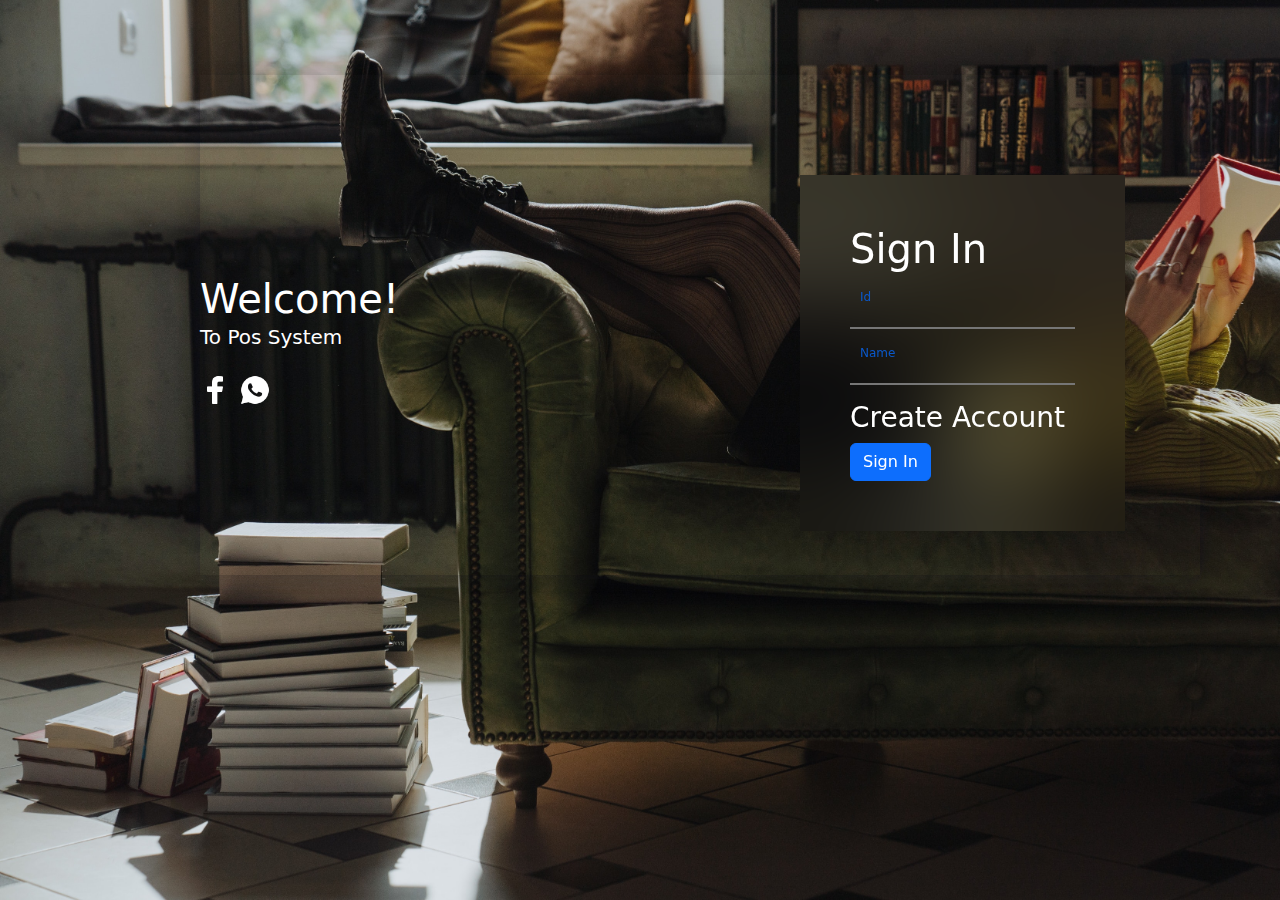
<file: index.html>
<!DOCTYPE html>
<html lang="en">
<head>
    <meta charset="UTF-8">
    <title>Login</title>
    <meta name="keywords" content="HTML,CSS,Java Script, Pos System,malshi">
    <meta name="description" content="Pos System details and my Pos System website.">
    <meta name="revised" content="Login page, 01/08/2023">
    <meta name="author" content="Malshi Sathsarani">
    <meta name="viewport" content="width=device-width,initial-scale=1.0">

    <link rel="stylesheet" href="assets/styles/normalize.css">
    <link rel="stylesheet" href="assets/styles/stylesForLoginForm.css">
    <link rel="stylesheet" href="assets/lib/fontawesome/css/all.min.css">
    <script src="assets/lib/fontawesome/js/all.min.js"></script>
    <link rel="stylesheet" href="assets/bootstrap/css/bootstrap.min.css">

</head>
<body>
    <section>
        <div>
        </div>
        <div class="main">
        <h1>Welcome!</h1>
        <h3>To Pos System</h3>
        <a href=""><img src="assets/image/fb.png" alt="fb"></a>
        <a class="whatsapp" href=""><img src="assets/image/whatsapp.png" alt="fb"></a>
        <div>
            <h1>Sign In</h1>
            <form>
                <form>
                    <div class="mb-3">
                        <input class="form-control-input" id="id" type="text" required>
                        <label for="id" class="form-label">Id</label>
                    </div>
                    <div class="mb-3">
                        <input id="name" class="form-control-input" type="text" required>
                        <label class="form-label" for="name">Name</label>
                    </div>
                </form>
                <h3>Create Account</h3>
                <a href="dashboard.html"><button type="submit" class="btn btn-primary">Sign In</button></a>

            </form>
        </div>
        </div>
    </section>

<!--<div class="container">-->
<!--    <div class="row">-->
<!--        <img src="https://img.freepik.com/premium-photo/purple-flowers-dark-background-with-pink-glow-generative-ai_958165-11468.jpg?size=626&ext=jpg&uid=R95950819&ga=GA1.2.1067610900.1678523824&semt=ais" alt="background" title="background img" width="100%">-->
<!--        <div class="col col-xl-6 col-lg-6  col-md-6 col-sm-12 col-12">-->
<!--            <div class="text">-->
<!--                <h1>Welcome!</h1>-->
<!--                <h3>To Pos System</h3>-->
<!--            </div>-->
<!--        </div>-->

<!--        <div class="col col-xl-6 col-lg-6  col-md-6 col-sm-12 col-12">-->
<!--            <div class="input-box">-->
<!--                <header>Sign In</header>-->
<!--                <form>-->
<!--                    <div class="mb-3">-->
<!--                        <label for="username" class="form-label">User Name</label>-->
<!--                        <input type="text" class="form-control" id="username" aria-describedby="username">-->
<!--                    </div>-->
<!--                    <div class="mb-3">-->
<!--                        <label for="exampleInputPassword1" class="form-label">Password</label>-->
<!--                        <input type="password" class="form-control" id="exampleInputPassword1">-->
<!--                    </div>-->
<!--                    <h3>Create Account</h3>-->
<!--                    <button type="submit" class="btn btn-primary">Sign In</button>-->
<!--                </form>-->
<!--            </div>-->
<!--        </div>-->
<!--    </div>-->
<!--</div>-->
</body>
</html>
</file>
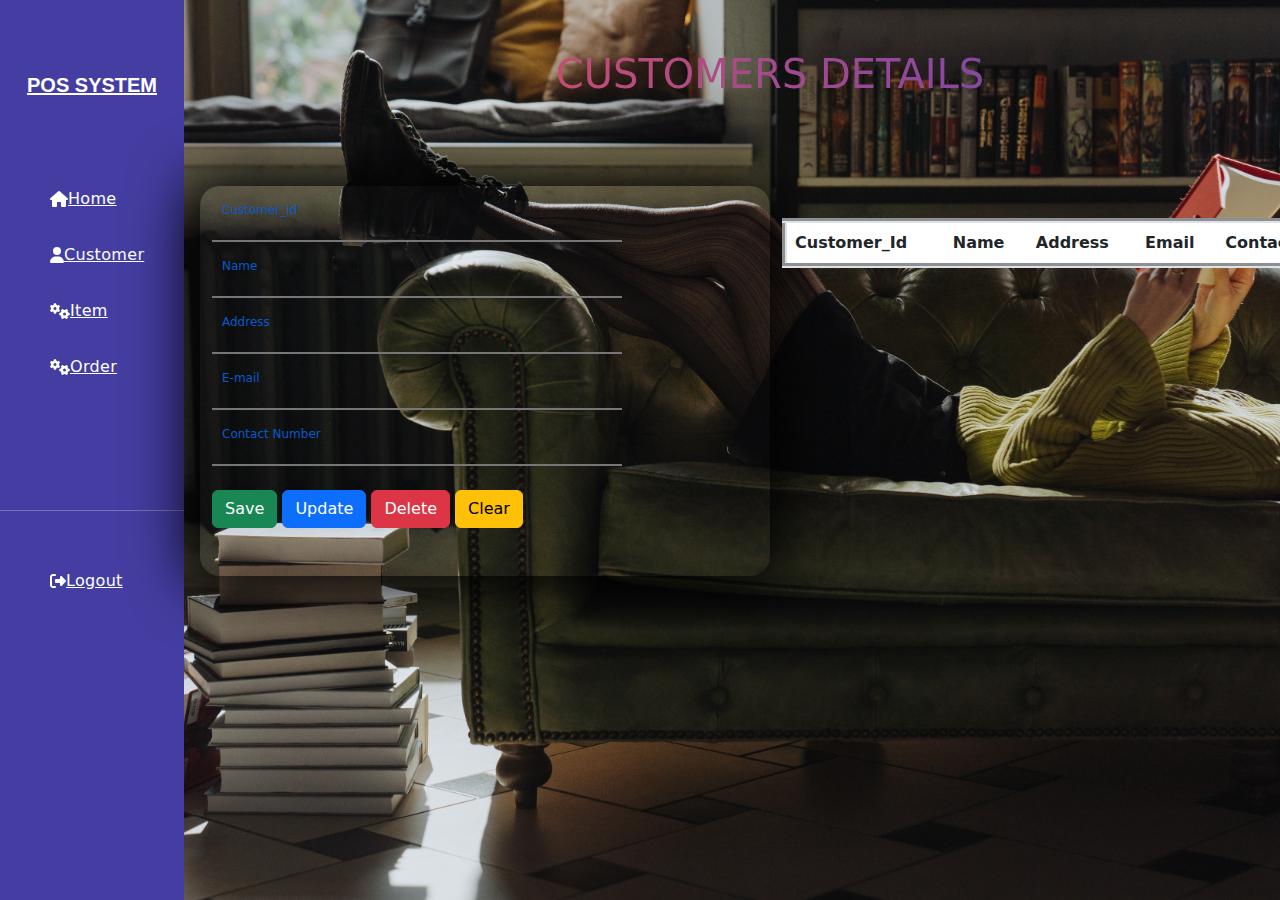
<file: customer.html>
<!DOCTYPE html>
<html lang="en">
<head>
    <meta charset="UTF-8">
    <title>Customer</title>
    <meta name="keywords" content="HTML,CSS,Java Script, Pos System,malshi">
    <meta name="description" content="Pos System details and my Pos System website.">
    <meta name="revised" content="Login page, 01/08/2023">
    <meta name="author" content="Malshi Sathsarani">
    <meta name="viewport" content="width=device-width,initial-scale=1.0">

    <link rel="stylesheet" href="assets/styles/normalize.css">
    <link rel="stylesheet" href="assets/styles/stylesForCustomer.css">
    <link rel="stylesheet" href="assets/lib/fontawesome/css/all.min.css">
    <script src="assets/lib/fontawesome/js/all.min.js"></script>
    <link rel="stylesheet" href="assets/bootstrap/css/bootstrap.min.css">
</head>
<body>
<div class="dashboard-nav">
    <header>
        <a href="#" class="brand-logo"><span>POS SYSTEM</span></a>
    </header>
    <nav class="dashboard-nav-list">
        <a href="dashboard.html" class="dashboard-nav-item"><i class="fas fa-home"></i>Home </a>
        <a href="customer.html" class="dashboard-nav-item"><i class="fas fa-user"></i> Customer </a>
        <a href="Item.html" class="dashboard-nav-item"><i class="fas fa-cogs"></i> Item </a>
        <a href="order.html" class="dashboard-nav-item"><i class="fas fa-cogs"></i> Order </a>
        <div class="nav-item-divider"></div>
        <a href="index.html" class="dashboard-nav-item"><i class="fas fa-sign-out-alt"></i> Logout </a>
    </nav>
</div>
    <div class="container">
        <div class="row">
            <div class="col">
                <h1 class="title">Customers Details</h1>
            </div>
        </div>
        <div class="row">
            <div class="col col-xl-6 col-lg-6 col-md-6 col-sm-12 col-12" id="data">
                <form>
                    <div class="mb-3">
                        <input class="form-control-input" id="customer_id" type="text" required>
                        <label for="customer_id" class="form-label">Customer_Id</label>
                    </div>
                    <div class="mb-3">
                        <input id="name" class="form-control-input" type="text" required>
                        <label class="form-label" for="name">Name</label>
                    </div>
                    <div class="mb-3">
                        <input id="address" class="form-control-input" type="text" required>
                        <label class="form-label" for="address">Address</label>
                    </div>
                    <div class="mb-3">
                        <input id="email" class="form-control-input" type="email" required>
                        <label class="form-label" for="email">E-mail</label>
                    </div>
                    <div class="mb-3">
                        <input id="phone" class="form-control-input" type="text" required>
                        <label class="form-label" for="phone">Contact Number</label>
                    </div>
                    <div class="mt-4 mb-5">
                        <button id="submit" type="button" class="btn btn-success">Save</button>
                        <button id="update" type="button" class="btn btn-primary">Update</button>
                        <button id="delete" type="button" class="btn btn-danger">Delete</button>
                        <button id="reset" type="reset" class="btn btn-warning">Clear</button>
                    </div>
                </form>
            </div>
            <div class="col col-xl-6 col-lg-6  col-md-6 col-sm-12 col-12" id="tabel">
                <table class="table mt-5" border="5px">
                    <thead>
                    <tr>
                        <th scope="col">Customer_Id</th>
                        <th scope="col">Name</th>
                        <th scope="col">Address</th>
                        <th scope="col">Email</th>
                        <th scope="col">Contact</th>
                    </tr>
                    </thead>
                    <tbody id="table-body">
                    </tbody>
                </table>
            </div>
        </div>
    </div>
<script src="assets/lib/jquery.min.js"></script>
<script>

    $('#submit').on('click',()=>{
        let customer_id = $('#customer_id').val();
        let name = $('#name').val();
        let address  = $('#address').val();
        let email = $('#email').val();
        let contact = $('#phone').val();

        let recode = `<td class = "id">${customer_id}</td><td class="name">${name}</td><td class="address">${address}</td><td class="email">${email}</td><td class="phone">${contact}</td>`

        let newRow = $('<tr>');
        newRow.append('<td>' + customer_id + '</td>');
        newRow.append('<td>' + name + '</td>');
        newRow.append('<td>' + address + '</td>');
        newRow.append('<td>' + email + '</td>');
        newRow.append('<td>' + contact + '</td>');

        $('#table-body').append(newRow);

        $("#reset").click();
    });

    $('#update').on('click',()=>{
        let customer_id = $('#customer_id').val();
        let name = $('#name').val();
        let address  = $('#address').val();
        let email = $('#email').val();
        let contact = $('#phone').val();

        let recode = `<td class = "id">${customer_id}</td><td class="name">${name}</td><td class="address">${address}</td><td class="email">${email}</td><td class="phone">${contact}</td>`

        $("tbody>tr").eq(row_index).html(recode);

        $("#reset").click();
    });

    $('#delete').on('click',()=>{
        $("tbody>tr").eq(row_index).remove();

        $("#reset").click();
    });

    $("tbody").on("click", "tr", function () {

        row_index = $(this).index();

        let customer_id = $(this).find("td:eq(0)").text();
        let name = $(this).find("td:eq(1)").text();
        let address = $(this).find("td:eq(2)").text();
        let email = $(this).find("td:eq(3)").text();
        let contact = $(this).find("td:eq(4)").text();

        $('#customer_id').val(customer_id);
        $('#name').val(name);
        $('#address').val(address);
        $('#email').val(email);
        $('#phone').val(contact);

    });

</script>
</body>
</html>
</file>
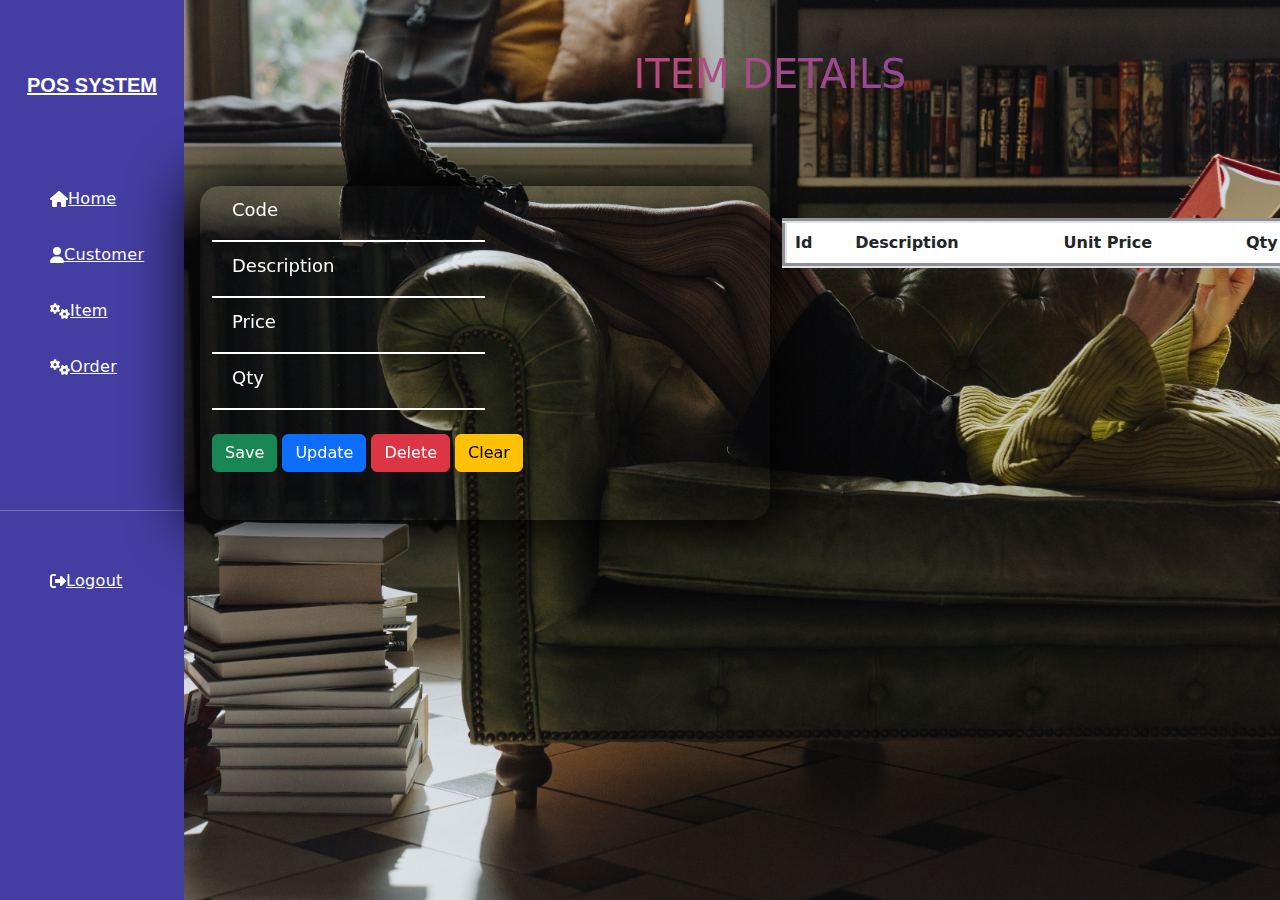
<file: Item.html>
<!DOCTYPE html>
<html lang="en">
<head>
    <meta charset="UTF-8">
    <title>Item</title>
    <meta name="keywords" content="HTML,CSS,Java Script, Pos System,malshi">
    <meta name="description" content="Pos System details and my Pos System website.">
    <meta name="revised" content="Login page, 01/08/2023">
    <meta name="author" content="Malshi Sathsarani">
    <meta name="viewport" content="width=device-width,initial-scale=1.0">

    <link rel="stylesheet" href="assets/styles/normalize.css">
    <link rel="stylesheet" href="assets/styles/stylesForItem.css">
    <link rel="stylesheet" href="assets/lib/fontawesome/css/all.min.css">
    <script src="assets/lib/fontawesome/js/all.min.js"></script>
    <link rel="stylesheet" href="assets/bootstrap/css/bootstrap.min.css">
</head>
<body>
<div class="dashboard-nav">
    <header>
        <a href="#" class="brand-logo"><span>POS SYSTEM</span></a>
    </header>
    <nav class="dashboard-nav-list">
        <a href="dashboard.html" class="dashboard-nav-item"><i class="fas fa-home"></i>Home </a>
        <a href="customer.html" class="dashboard-nav-item"><i class="fas fa-user"></i> Customer </a>
        <a href="Item.html" class="dashboard-nav-item"><i class="fas fa-cogs"></i> Item </a>
        <a href="order.html" class="dashboard-nav-item"><i class="fas fa-cogs"></i> Order </a>
        <div class="nav-item-divider"></div>
        <a href="index.html" class="dashboard-nav-item"><i class="fas fa-sign-out-alt"></i> Logout </a>
    </nav>
</div>
    <div class="container">
        <div class="row">
            <div class="col">
                <h1 class="title">Item Details</h1>
            </div>
        </div>
        <div class="row">
            <div class="col col-xl-6 col-lg-6 col-md-6 col-sm-12 col-12" id="data">
                <form>
                    <div class="mb-3">
                        <input class="form-control-input" id="item_code" type="text" required>
                        <label for="item_code" class="form-label">Code</label>
                    </div>
                    <div class="mb-3">
                        <input id="description" class="form-control-input" type="text" required>
                        <label class="form-label" for="description">Description</label>
                    </div>
                    <div class="mb-3">
                        <input id="price" class="form-control-input" type="number" required>
                        <label class="form-label" for="price">Price</label>
                    </div>
                    <div class="mb-3">
                        <input id="item_qty" class="form-control-input" type="number" required>
                        <label class="form-label" for="item_qty">Qty</label>
                    </div>
                    <div class="mt-4 mb-5">
                        <button id="submit" type="button" class="btn btn-success">Save</button>
                        <button id="update" type="button" class="btn btn-primary">Update</button>
                        <button id="delete" type="button" class="btn btn-danger">Delete</button>
                        <button id="reset" type="reset" class="btn btn-warning">Clear</button>
                    </div>
                </form>
            </div>
            <div class="col col-xl-6 col-lg-6  col-md-6 col-sm-12 col-12" id="tabel">
                <table class="table mt-5" border="5px">
                    <thead>
                    <tr>
                        <th scope="col">Id</th>
                        <th scope="col">Description</th>
                        <th scope="col">Unit Price</th>
                        <th scope="col">Qty</th>
                    </tr>
                    </thead>
                    <tbody id="item_table-body">
                    </tbody>
                </table>
            </div>
        </div>
    </div>
<script src="assets/lib/jquery.min.js"></script>
<script>

    $('#submit').on('click',()=>{
        let item_code = $('#item_code').val();
        let description = $('#description').val();
        let price  = $('#price').val();
        let item_qty = $('#item_qty').val();

        let recode = `<td class = "item_code">${item_code}</td><td class="description">${description}</td><td class="price">${price}</td><td class="item_qty">${item_qty}</td>`

        let newRow = $('<tr>');
        newRow.append('<td>' + item_code + '</td>');
        newRow.append('<td>' + description + '</td>');
        newRow.append('<td>' + price + '</td>');
        newRow.append('<td>' + item_qty + '</td>');

        $('#item_table-body').append(newRow);

        $("#reset").click();
    });

    $('#update').on('click',()=>{
        let item_code = $('#item_code').val();
        let description = $('#description').val();
        let price  = $('#price').val();
        let item_qty = $('#item_qty').val();

        let recode = `<td class = "item_code">${item_code}</td><td class="description">${description}</td><td class="price">${price}</td><td class="item_qty">${item_qty}</td>`

        $("tbody>tr").eq(row_index).html(recode);

        $("#reset").click();
    });

    $('#delete').on('click',()=>{
        $("tbody>tr").eq(row_index).remove();

        $("#reset").click();
    });

    $("tbody").on("click", "tr", function () {

        row_index = $(this).index();

        let item_code = $(this).find("td:eq(0)").text();
        let description = $(this).find("td:eq(1)").text();
        let price = $(this).find("td:eq(2)").text();
        let item_qty = $(this).find("td:eq(3)").text();

        $('#item_code').val(item_code);
        $('#description').val(description);
        $('#price').val(price);
        $('#item_qty').val(item_qty);
    });

</script>
</body>
</html>
</file>
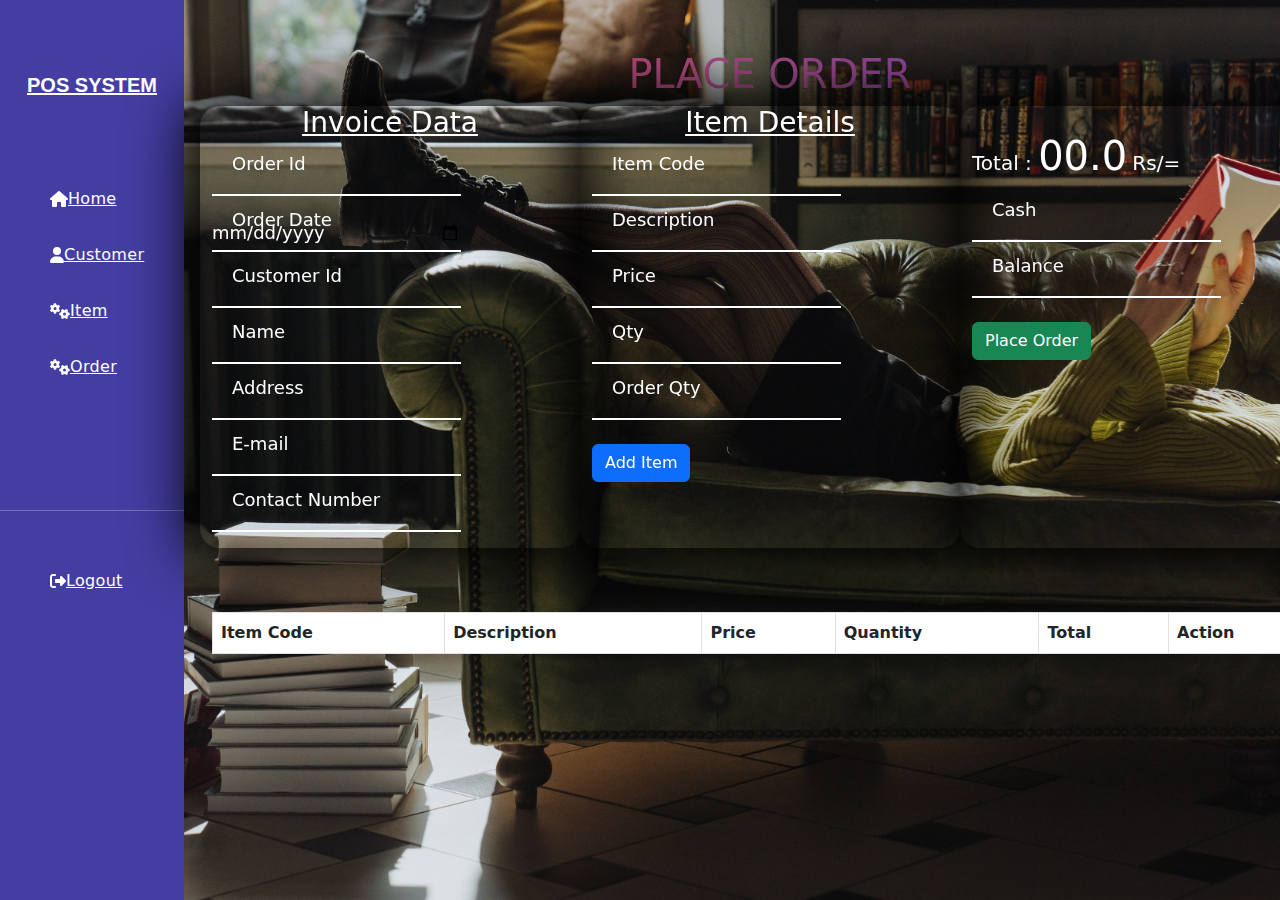
<file: order.html>
<!DOCTYPE html>
<html lang="en">
<head>
    <meta charset="UTF-8">
    <title>Order</title>
    <meta name="keywords" content="HTML,CSS,Java Script, Pos System,malshi">
    <meta name="description" content="Pos System details and my Pos System website.">
    <meta name="revised" content="Login page, 01/08/2023">
    <meta name="author" content="Malshi Sathsarani">
    <meta name="viewport" content="width=device-width,initial-scale=1.0">

    <link rel="stylesheet" href="assets/styles/normalize.css">
    <link rel="stylesheet" href="assets/styles/stylesForOrder.css">
    <link rel="stylesheet" href="assets/lib/fontawesome/css/all.min.css">
    <script src="assets/lib/fontawesome/js/all.min.js"></script>
    <link rel="stylesheet" href="assets/bootstrap/css/bootstrap.min.css">
</head>
<body>
<div class="dashboard-nav">
    <header>
        <a href="#" class="brand-logo"><span>POS SYSTEM</span></a>
    </header>
    <nav class="dashboard-nav-list">
        <a href="dashboard.html" class="dashboard-nav-item"><i class="fas fa-home"></i>Home </a>
        <a href="customer.html" class="dashboard-nav-item"><i class="fas fa-user"></i> Customer </a>
        <a href="Item.html" class="dashboard-nav-item"><i class="fas fa-cogs"></i> Item </a>
        <a href="order.html" class="dashboard-nav-item"><i class="fas fa-cogs"></i> Order </a>
        <div class="nav-item-divider"></div>
        <a href="index.html" class="dashboard-nav-item"><i class="fas fa-sign-out-alt"></i> Logout </a>
    </nav>
</div>
<div class="container">
    <div class="col">
        <h1 class="title">Place Order</h1>
    </div>
        <div class="row">
            <div class="col col-xl-4 col-lg-4 col-md-12 col-sm-12 col-12" id="data">
                <u class="topic"><h3 >Invoice Data</h3></u>
                <form>
                    <div class="mb-3">
                        <input id="orderId" class="form-control-input" type="text" required>
                        <label for="orderId" class="form-label">Order Id</label>
                    </div>
                    <div class="mb-3">
                        <input class="form-control-input" id="date" type="date" required>
                        <label for="date" class="form-label">Order Date</label>
                    </div>
                    <div class="mb-3">
<!--                        <select class="form-control-input" id="selectCusID"></select>-->
                        <input class="form-control-input" id="selectCusID" type="text" required>
                        <label for="selectCusID" class="form-label">Customer Id</label>
                    </div>
                    <div class="mb-3">
                        <input id="name" class="form-control-input" type="text" required>
                        <label class="form-label" for="name">Name</label>
                    </div>
                    <div class="mb-3">
                        <input id="address" class="form-control-input" type="text" required>
                        <label class="form-label" for="address">Address</label>
                    </div>
                    <div class="mb-3">
                        <input id="email" class="form-control-input" type="email" required>
                        <label class="form-label" for="email">E-mail</label>
                    </div>
                    <div class="mb-3">
                        <input id="phone" class="form-control-input" type="text" required>
                        <label class="form-label" for="phone">Contact Number</label>
                    </div>
                </form>
            </div>
            <div class="col col-xl-4 col-lg-4 col-md-12 col-sm-12 col-12" id="data1">
                <u class="topic"><h3 >Item Details</h3></u>
                <form>
                    <div class="mb-3">
                        <input class="form-control-input" id="itemCode" type="text" required>
                        <label for="itemCode" class="form-label">Item Code</label>
                    </div>
                    <div class="mb-3">
                        <input id="description" class="form-control-input" type="text" required>
                        <label class="form-label" for="description">Description</label>
                    </div>
                    <div class="mb-3">
                        <input id="price" class="form-control-input" type="number" required>
                        <label class="form-label" for="price">Price</label>
                    </div>
                    <div class="mb-3">
                        <input id="qty" class="form-control-input" type="number" required>
                        <label class="form-label" for="qty">Qty</label>
                    </div>
                    <div class="mb-3">
                        <input id="orderQty" class="form-control-input" type="number" required>
                        <label class="form-label" for="orderQty">Order Qty</label>
                    </div>
                    <div class="mt-4 mb-5">
                        <button id="add_item" type="button" class="btn btn-primary">Add Item</button>
                    </div>
                </form>
            </div>
            <div class="col col-xl-4 col-lg-4 col-md-12 col-sm-12 col-12" id="data2">
                <form>
                    <div class="mb-3">
                        <span class="total" id="total-text">Total : </span>
                        <span id="total">00.0</span> <span class="unit">Rs/=</span>
                    </div>
                    <div class="mb-3">
                        <input id="cash" class="form-control-input" type="number" required>
                        <label class="form-label" for="cash">Cash</label>
                    </div>
                    <div class="mb-3">
                        <input id="balance" class="form-control-input" type="number" required>
                        <label class="form-label" for="balance">Balance</label>
                    </div>
                    <div class="mt-4 mb-5">
                        <button type="button" class="btn btn-success">Place Order</button>
                    </div>
                </form>
            </div>
<!--        <div class="col col-xl-4 col-lg-4 col-md-4 col-sm-12 col-12">-->
        <div class="col col-xl-12 col-lg-12 col-md-12 col-sm-12 col-12" style="height:180px; overflow-y: scroll">
            <table class="table table-bordered text-white">
                <thead class="bg-primary">
                <tr>
                    <th>Item Code</th>
                    <th>Description</th>
                    <th>Price</th>
                    <th>Quantity</th>
                    <th>Total</th>
                    <th>Action</th>
                </tr>
                </thead>
                <tbody class="bg-light text-dark" id="orderTable">
                </tbody>
            </table>
        </div>
        </div>
    </div>
<script src="assets/lib/jquery.min.js"></script>
<script>
    $('#add_item').on('click',()=>{
        let itemCode = $('#itemCode').val();
        let description = $('#description').val();
        let price  = $('#price').val();
        let orderQty = $('#orderQty').val();
        let total = price*orderQty;

        let newRow = $('<tr>');
        newRow.append('<td>' + itemCode + '</td>');
        newRow.append('<td>' + description + '</td>');
        newRow.append('<td>' + price + '</td>');
        newRow.append('<td>' + orderQty + '</td>');
        newRow.append('<td>' + total + '</td>');

        $('#orderTable').append(newRow);
    });
</script>
</body>
</html>
</file>
<file: assets/styles/stylesForLoginForm.css>
body{
    background-image: url("../image/dd.jpg");
    background-size: cover;
    background-attachment: fixed;
    font-family: "Times New Roman";
}
section{
    position: relative;
}
section>div>h1{
    font-size: 40px;
    color: white;
    position: absolute;
    top: 200px;
}
section>div>h3{
    font-size: 20px;
    color: white;
    position: absolute;
    top: 250px;
}
.main{
    box-shadow: rgba(17, 17, 26, 0.1) 0px 4px 16px, rgba(17, 17, 26, 0.1) 0px 8px 24px, rgba(17, 17, 26, 0.1) 0px 16px 56px;
    width: 1000px;
    height: 500px;
    position: absolute;
    top: 75px;
    left: 200px;
    margin: 0;
}
.main>a>img{
    width: 30px;
    position: absolute;
    top: 300px;
}
.whatsapp{
    position: absolute;
    left: 40px;
}
.main>div{
    position: absolute;
    right: 75px;
    padding: 50px;
    top:100px;
    background: transparent;
    backdrop-filter: blur(50px);
    color: white;
}

.main>div>h1{
    margin-top: 0;
}
.mb-3{
    position: relative;
    margin: 20px 0;
}
.form-control-input {
    position: relative;
    background: transparent;
    box-shadow: rgba(0,0,0,0.4);
    display: block;
    width: 100%;
    height: 36px;
    border-width: 0 0 2px 0;
    font-size: 18px;
    line-height: 26px;
    font-weight: 400;
    bottom: 0;
    padding: 0;
}
.form-control-input:focus {
    outline: none;
}
.form-control-input:focus + .form-label,
.form-control-input.not-empty + .form-label {
    -webkit-transform: translateY(-13px);
    transform: translateY(-13px);
}
.form-label {
    position: absolute;
    left: 10px;
    bottom: 11px;
    font-size: 12px;
    line-height: 26px;
    font-weight: 400;
    color: #0a58ca;
    /*color: white;*/
    cursor: text;
    transition: -webkit-transform .2s ease-in-out;
    transition: transform .2s ease-in-out;
}
</file>
<file: assets/styles/stylesForCustomer.css>
body{
    background-image: url("../image/dd.jpg");
    background-size: cover;
    background-attachment: fixed;
    font-family: "Times New Roman";
}
.container{
    position: absolute;
    height: 100%;
    left: 200px;
    right: 0;
    margin: auto;
}
.title {
    text-align: center;
    text-transform: uppercase;
    font-size: 40px;
    padding-top: 50px;
    /*color: white;*/
    background: #5543ca;
    background: -moz-linear-gradient(left,#f4524d  0%,#5543ca 100%) !important;
    background: -webkit-linear-gradient(left,#f4524d  0%,#5543ca 100%) !important;
    background: linear-gradient(to right,#f4524d  0%,#5543ca  100%) !important;
    -webkit-background-clip: text !important;
    -webkit-text-fill-color: transparent !important;
}
.mb-3{
    position: relative;
    margin: 20px 0;
}
.form-control-input {
    position: relative;
    background: transparent;
    box-shadow: rgba(0,0,0,0.4);
    color: white;
    display: block;
    width: 75%;
    height: 36px;
    border-width: 0 0 2px 0;
    /*border-color:white;*/
    font-size: 18px;
    line-height: 26px;
    font-weight: 400;
    bottom: 0;
    padding: 0;
}
.form-control-input:focus {
    outline: none;
}
.form-control-input:focus + .form-label,
.form-control-input.not-empty + .form-label {
    -webkit-transform: translateY(-13px);
    transform: translateY(-13px);
}
.form-label {
    position: absolute;
    left: 10px;
    bottom: 11px;
    font-size: 12px;
    line-height: 26px;
    font-weight: 400;
    color: #0a58ca;
    /*color: white;*/
    cursor: text;
    transition: -webkit-transform .2s ease-in-out;
    transition: transform .2s ease-in-out;
}

table{
    position: relative;
    top: 5vw;
    margin: 0;
}

#data{
    position: relative;
    top: 80px;
    box-shadow: -1px 1px 60px 10px black;
    /*background: white;*/
    /*background: rgba(22, 36, 96,0.4);*/
    border-radius: 20px;
}

.row{
    margin-top: 0;
}


:root {
    --font-family-sans-serif: "Open Sans", -apple-system, BlinkMacSystemFont,
    "Segoe UI", Roboto, "Helvetica Neue", Arial, sans-serif, "Apple Color Emoji",
    "Segoe UI Emoji", "Segoe UI Symbol", "Noto Color Emoji";
}

*, *::before, *::after {
    -webkit-box-sizing: border-box;
    box-sizing: border-box;
}

nav {
    display: block;
}

a {
    color: #3f84fc;
    text-decoration: none;
    background-color: transparent;
}

a:hover {
    color: #0458eb;
    text-decoration: underline;
}


.dashboard-nav {
    /*min-width: 100px;*/
    position: absolute;
    /*position: fixed;*/
    left: 0;
    top: 0;
    bottom: 0;
    overflow: auto;
    background-color: #373193;
}

.dashboard-compact .dashboard-nav {
    display: none;
}

.dashboard-nav header {
    /*min-height: 84px;*/
    padding: 70px 27px;
    display: -webkit-box;
    display: -webkit-flex;
    display: -ms-flexbox;
    display: flex;
    -webkit-box-pack: center;
    -webkit-justify-content: center;
    -ms-flex-pack: center;
    justify-content: center;
    -webkit-box-align: center;
    -webkit-align-items: center;
    -ms-flex-align: center;
    align-items: center;
}

.dashboard-nav header .menu-toggle {
    display: none;
    margin-right: auto;
}

.dashboard-nav a {
    color: #515151;
}

.dashboard-nav a:hover {
    text-decoration: none;
}

.dashboard-nav {
    background-color: #443ea2;
}

.dashboard-nav a {
    color: #fff;
}

.brand-logo {
    font-family: "Nunito", sans-serif;
    font-weight: bold;
    font-size: 20px;
    display: -webkit-box;
    display: -webkit-flex;
    display: -ms-flexbox;
    display: flex;
    color: #515151;
    -webkit-box-align: center;
    -webkit-align-items: center;
    -ms-flex-align: center;
    align-items: center;
}

.dashboard-nav-list {
    display: -webkit-box;
    display: -webkit-flex;
    display: -ms-flexbox;
    display: flex;
    -webkit-box-orient: vertical;
    -webkit-box-direction: normal;
    -webkit-flex-direction: column;
    -ms-flex-direction: column;
    flex-direction: column;
}

.dashboard-nav-item {
    min-height: 56px;
    padding: 10px 20px 8px 50px;
    display: -webkit-box;
    display: -webkit-flex;
    display: -ms-flexbox;
    display: flex;
    -webkit-box-align: center;
    -webkit-align-items: center;
    -ms-flex-align: center;
    align-items: center;
    letter-spacing: 0.02em;
    transition: ease-out 0.5s;
}

.dashboard-nav-item i {
    width: 36px;
    font-size: 19px;
    margin-left: -40px;
}
.dashboard-nav-item:last-child{
    position: relative;
    top: 125px;
}
.dashboard-nav-item:hover {
    background: rgba(255, 255, 255, 0.04);
}

.active {
    background: rgba(0, 0, 0, 0.1);
}

.nav-item-divider {
    position: relative;
    top: 100px;
    height: 1px;
    margin: 1rem 0;
    overflow: hidden;
    background-color: rgba(236, 238, 239, 0.3);
}
</file>
<file: assets/styles/stylesForItem.css>
body{
    background-image: url("../image/dd.jpg");
    background-size: cover;
    background-attachment: fixed;
    font-family: "Times New Roman";
}
.container{
    position: absolute;
    height: 100%;
    left: 200px;
    right: 0;
    margin: auto;
}
.title {
    text-align: center;
    text-transform: uppercase;
    font-size: 40px;
    padding-top: 50px;
    color: white;
    background: #5543ca;
    background: -moz-linear-gradient(left,#f4524d  0%,#5543ca 100%) !important;
    background: -webkit-linear-gradient(left,#f4524d  0%,#5543ca 100%) !important;
    background: linear-gradient(to right,#f4524d  0%,#5543ca  100%) !important;
    -webkit-background-clip: text !important;
    -webkit-text-fill-color: transparent !important;
}
.mb-3{
    position: relative;
    margin: 20px 0;
}
.form-control-input {
    position: relative;
    background: transparent;
    box-shadow: rgba(0,0,0,0.4);
    color: white;
    display: block;
    width: 50%;
    height: 36px;
    border-width: 0 0 2px 0;
    border-color:white;
    font-size: 18px;
    line-height: 26px;
    font-weight: 400;
    bottom: 0;
    padding: 0;
}
.form-control-input:focus {
    outline: none;
}
.form-control-input:focus + .form-label,
.form-control-input.not-empty + .form-label {
    -webkit-transform: translateY(-13px);
    transform: translateY(-13px);
}
.form-label {
    position: absolute;
    left: 20px;
    bottom: 11px;
    font-size: 18px;
    line-height: 26px;
    font-weight: 400;
    color: white;
    cursor: text;
    transition: -webkit-transform .2s ease-in-out;
    transition: transform .2s ease-in-out;
}

table{
    position: relative;
    top: 5vw;
    margin: 0;
}

#data{
    position: relative;
    top: 80px;
    box-shadow: -1px 1px 60px 10px black;
    /*background: rgba(22, 36, 96,0.4);*/
    border-radius: 20px;
}

.row{
    margin-top: 0;
}


:root {
    --font-family-sans-serif: "Open Sans", -apple-system, BlinkMacSystemFont,
    "Segoe UI", Roboto, "Helvetica Neue", Arial, sans-serif, "Apple Color Emoji",
    "Segoe UI Emoji", "Segoe UI Symbol", "Noto Color Emoji";
}

*, *::before, *::after {
    -webkit-box-sizing: border-box;
    box-sizing: border-box;
}

nav {
    display: block;
}

a {
    color: #3f84fc;
    text-decoration: none;
    background-color: transparent;
}

a:hover {
    color: #0458eb;
    text-decoration: underline;
}


.dashboard-nav {
    /*min-width: 100px;*/
    position: fixed;
    left: 0;
    top: 0;
    bottom: 0;
    overflow: auto;
    background-color: #373193;
}

.dashboard-compact .dashboard-nav {
    display: none;
}

.dashboard-nav header {
    /*min-height: 84px;*/
    padding: 70px 27px;
    display: -webkit-box;
    display: -webkit-flex;
    display: -ms-flexbox;
    display: flex;
    -webkit-box-pack: center;
    -webkit-justify-content: center;
    -ms-flex-pack: center;
    justify-content: center;
    -webkit-box-align: center;
    -webkit-align-items: center;
    -ms-flex-align: center;
    align-items: center;
}

.dashboard-nav header .menu-toggle {
    display: none;
    margin-right: auto;
}

.dashboard-nav a {
    color: #515151;
}

.dashboard-nav a:hover {
    text-decoration: none;
}

.dashboard-nav {
    background-color: #443ea2;
}

.dashboard-nav a {
    color: #fff;
}

.brand-logo {
    font-family: "Nunito", sans-serif;
    font-weight: bold;
    font-size: 20px;
    display: -webkit-box;
    display: -webkit-flex;
    display: -ms-flexbox;
    display: flex;
    color: #515151;
    -webkit-box-align: center;
    -webkit-align-items: center;
    -ms-flex-align: center;
    align-items: center;
}

.dashboard-nav-list {
    display: -webkit-box;
    display: -webkit-flex;
    display: -ms-flexbox;
    display: flex;
    -webkit-box-orient: vertical;
    -webkit-box-direction: normal;
    -webkit-flex-direction: column;
    -ms-flex-direction: column;
    flex-direction: column;
}

.dashboard-nav-item {
    min-height: 56px;
    padding: 10px 20px 8px 50px;
    display: -webkit-box;
    display: -webkit-flex;
    display: -ms-flexbox;
    display: flex;
    -webkit-box-align: center;
    -webkit-align-items: center;
    -ms-flex-align: center;
    align-items: center;
    letter-spacing: 0.02em;
    transition: ease-out 0.5s;
}

.dashboard-nav-item i {
    width: 36px;
    font-size: 19px;
    margin-left: -40px;
}
.dashboard-nav-item:last-child{
    position: relative;
    top: 125px;
}
.dashboard-nav-item:hover {
    background: rgba(255, 255, 255, 0.04);
}

.active {
    background: rgba(0, 0, 0, 0.1);
}

.nav-item-divider {
    position: relative;
    top: 100px;
    height: 1px;
    margin: 1rem 0;
    overflow: hidden;
    background-color: rgba(236, 238, 239, 0.3);
}
@media (max-width: 992px) {
    .dashboard-nav {
        display: none;
        position: fixed;
        top: 0;
        right: 0;
        left: 0;
        bottom: 0;
        z-index: 1070;
    }

    .dashboard-nav.mobile-show {
        display: block;
    }
}
</file>
<file: assets/styles/stylesForOrder.css>
body{
    background-image: url("../image/dd.jpg");
    background-size: cover;
    background-attachment: fixed;
    font-family: "Times New Roman";
}
.container{
    position: absolute;
    /*background: black;*/
    height: 100%;
    left: 200px;
    right: 0;
    margin: auto;
}
.title {
    text-align: center;
    text-transform: uppercase;
    font-size: 40px;
    padding-top: 50px;
    color: white;
    background: #5543ca;
    background: -moz-linear-gradient(left,#f4524d  0%,#5543ca 100%) !important;
    background: -webkit-linear-gradient(left,#f4524d  0%,#5543ca 100%) !important;
    background: linear-gradient(to right,#f4524d  0%,#5543ca  100%) !important;
    -webkit-background-clip: text !important;
    -webkit-text-fill-color: transparent !important;
}
.mb-3{
    position: relative;
    margin: 20px 0;
}
.form-control-input {
    position: relative;
    background: transparent;
    box-shadow: rgba(0,0,0,0.4);
    color: white;
    display: block;
    width: 70%;
    height: 36px;
    border-width: 0 0 2px 0;
    border-color:white;
    font-size: 18px;
    line-height: 26px;
    font-weight: 400;
    bottom: 0;
    padding: 0;
}
.form-control-input:focus {
    outline: none;
}
.form-control-input:focus + .form-label,
.form-control-input.not-empty + .form-label {
    -webkit-transform: translateY(-13px);
    transform: translateY(-13px);
}
.form-label {
    position: absolute;
    left: 20px;
    bottom: 11px;
    font-size: 18px;
    line-height: 26px;
    font-weight: 400;
    color: white;
    cursor: text;
    transition: -webkit-transform .2s ease-in-out;
    transition: transform .2s ease-in-out;
}

table{
    position: relative;
    top: 5vw;
    margin: 0;
}

#data{
    position: relative;
    /*top: 80px;*/
    box-shadow: -1px 1px 60px 10px black;
    /*background: rgba(22, 36, 96,0.4);*/
    border-radius: 20px;
}
#data1{
    position: relative;
    /*top: 80px;*/
    box-shadow: -1px 1px 60px 10px black;
    /*background: rgba(22, 36, 96,0.4);*/
    border-radius: 20px;
}
#data2{
    position: relative;
    /*top: 80px;*/
    box-shadow: -1px 1px 60px 10px black;
    /*background: rgba(22, 36, 96,0.4);*/
    border-radius: 20px;
}

.row{
    margin-top: 0;
}

.topic{
    color: white;
    text-align: center;
}

.btn{
    align-content: center;
    font-size: 30px;
}


#total-text{
    color: white;
    font-size: 20px;
}
#total{
    color: white;
    font-size: 40px;
}
.unit{
    color: white;
    font-size: 20px;
}
:root {
    --font-family-sans-serif: "Open Sans", -apple-system, BlinkMacSystemFont,
    "Segoe UI", Roboto, "Helvetica Neue", Arial, sans-serif, "Apple Color Emoji",
    "Segoe UI Emoji", "Segoe UI Symbol", "Noto Color Emoji";
}

*, *::before, *::after {
    -webkit-box-sizing: border-box;
    box-sizing: border-box;
}

nav {
    display: block;
}

a {
    color: #3f84fc;
    text-decoration: none;
    background-color: transparent;
}

a:hover {
    color: #0458eb;
    text-decoration: underline;
}


.dashboard-nav {
    /*min-width: 100px;*/
    position: fixed;
    left: 0;
    top: 0;
    bottom: 0;
    overflow: auto;
    background-color: #373193;
}

.dashboard-compact .dashboard-nav {
    display: none;
}

.dashboard-nav header {
    /*min-height: 84px;*/
    padding: 70px 27px;
    display: -webkit-box;
    display: -webkit-flex;
    display: -ms-flexbox;
    display: flex;
    -webkit-box-pack: center;
    -webkit-justify-content: center;
    -ms-flex-pack: center;
    justify-content: center;
    -webkit-box-align: center;
    -webkit-align-items: center;
    -ms-flex-align: center;
    align-items: center;
}

.dashboard-nav header .menu-toggle {
    display: none;
    margin-right: auto;
}

.dashboard-nav a {
    color: #515151;
}

.dashboard-nav a:hover {
    text-decoration: none;
}

.dashboard-nav {
    background-color: #443ea2;
}

.dashboard-nav a {
    color: #fff;
}

.brand-logo {
    font-family: "Nunito", sans-serif;
    font-weight: bold;
    font-size: 20px;
    display: -webkit-box;
    display: -webkit-flex;
    display: -ms-flexbox;
    display: flex;
    color: #515151;
    -webkit-box-align: center;
    -webkit-align-items: center;
    -ms-flex-align: center;
    align-items: center;
}

.dashboard-nav-list {
    display: -webkit-box;
    display: -webkit-flex;
    display: -ms-flexbox;
    display: flex;
    -webkit-box-orient: vertical;
    -webkit-box-direction: normal;
    -webkit-flex-direction: column;
    -ms-flex-direction: column;
    flex-direction: column;
}

.dashboard-nav-item {
    min-height: 56px;
    padding: 10px 20px 8px 50px;
    display: -webkit-box;
    display: -webkit-flex;
    display: -ms-flexbox;
    display: flex;
    -webkit-box-align: center;
    -webkit-align-items: center;
    -ms-flex-align: center;
    align-items: center;
    letter-spacing: 0.02em;
    transition: ease-out 0.5s;
}

.dashboard-nav-item i {
    width: 36px;
    font-size: 19px;
    margin-left: -40px;
}
.dashboard-nav-item:last-child{
    position: relative;
    top: 125px;
}
.dashboard-nav-item:hover {
    background: rgba(255, 255, 255, 0.04);
}

.active {
    background: rgba(0, 0, 0, 0.1);
}

.nav-item-divider {
    position: relative;
    top: 100px;
    height: 1px;
    margin: 1rem 0;
    overflow: hidden;
    background-color: rgba(236, 238, 239, 0.3);
}
</file>
